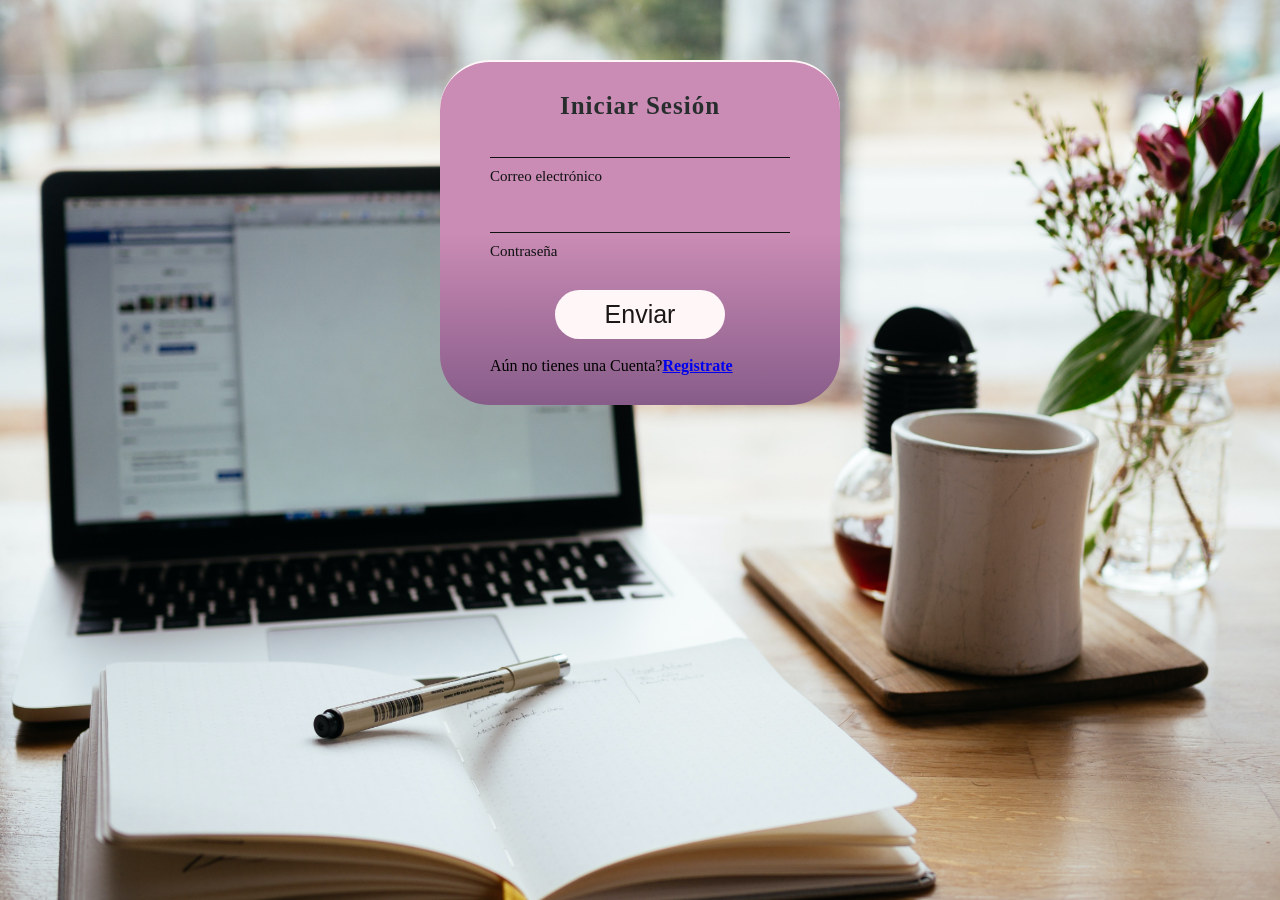
<file: index.html>
<!DOCTYPE html>
<html lang="es">
<head>
  <meta charset="UTF-8">
  <meta name="viewport" content="width=device-width, initial-scale=1.0">
  <title>Formulario de Registro</title>
  <link rel="stylesheet" href="style.css">
</head>
<body>
  <div class="container">
    <form action="" class="form" id="form" autocomplete="off">
      <p class="form-titulo">Iniciar Sesión</p>
      <div class="form-input email">
        <input type="text" id="email">
        <label for="myname">Correo electrónico</label>
        <p class="mensajeError"></p>
      </div>
      <div class="form-input password">
        <input type="text" id="password">
        <label for="surname">Contraseña</label>
        <p class="mensajeError"></p>
      </div>
      <div class="form-boton" >
        <input class="control" type="submit" value="Enviar">
        <br>
        <p>A&uacute;n no tienes una Cuenta?<a href="registro.html"><b>Registrate</b></a></p>
       
      </div>
    </form>
  </div>
  <script src="inicio.js"></script>
</body>
</html>
</file>
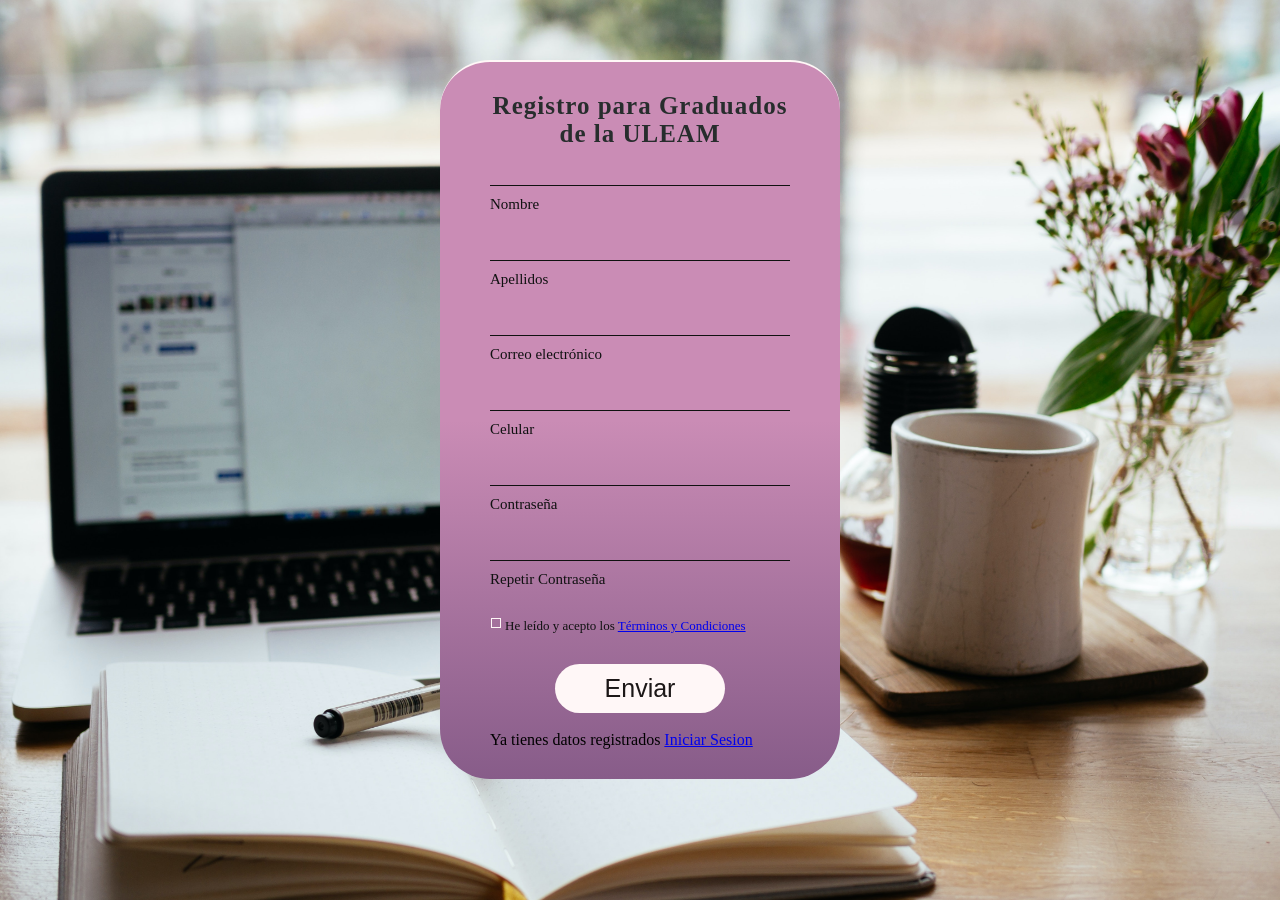
<file: registro.html>
<!DOCTYPE html>
<html lang="es">
<head>
  <meta charset="UTF-8">
  <meta name="viewport" content="width=device-width, initial-scale=1.0">
  <title>Formulario de Registro</title>
  <link rel="stylesheet" href="style.css">
</head>
<body>
  <div class="container">
    <form action="" class="form" id="form" autocomplete="off">
      <p class="form-titulo">Registro para Graduados de la ULEAM</p>
      <div class="form-input myname">
        <input type="text" id="myname">
        <label for="myname">Nombre</label>
        <p class="mensajeError"></p>
      </div>
      <div class="form-input surname">
        <input type="text" id="surname">
        <label for="surname">Apellidos</label>
        <p class="mensajeError"></p>
      </div>
      <div class="form-input email">
        <input type="email" id="email">
        <label for="email">Correo electrónico</label>
        <p class="mensajeError"></p>
      </div>
      <div class="form-input mobile">
        <input type="text" id="mobile">
        <label for="mobile">Celular</label>
        <p class="mensajeError"></p>
      </div>
      <div class="form-input password">
        <input type="password" id="password">
        <label for="password">Contraseña</label>
        <p class="mensajeError"></p>
      </div>
      <div class="form-input repeatPassword">
        <input type="password" id="repeatPassword">
        <label for="repeatPassword">Repetir Contraseña</label>
        <p class="mensajeError"></p>
      </div>
      <div class="form-termsAndConditions termsAndConditions">
        <input type="checkbox" id="termsAndConditions">
        <label for="termsAndConditions">He leído y acepto los </label>
        <a href="#">Términos y Condiciones</a>
        <p class="mensajeError"></p>
      </div>
      <div class="form-boton" >
        <input type="submit" class="control" value="Enviar">
      </div>
      
      <div>
        <br>
        <p>Ya tienes datos registrados <a href="index.html"> Iniciar Sesion</a></p>
      </div>
    </form>
  </div>
  <script src="registro.js" type="text/javascript"></script></body>
</html>
</file>
<file: style.css>
* {
    margin: 0;
    padding: 0;
    box-sizing: border-box;
  }
  
  body {
    background-image: url("fondo123.jpg");
    background-size: cover;
  }
  h1{
    margin-bottom: 50px;
    text-align: center;
    font-size: 22px;
  }
  .container {
    /* border: 3px solid red; */
    width: 400px;
    margin: auto;
    margin-top: 60px;
    border-radius: 4px;
    
  }
  .container .control{
    border-radius: 50px;
  }
  :root {
    --cfondoForm1: #875c89;
    --cfondoForm2:  #ca8cb5;
    --cnegro: rgb(255, 247, 247);
    --ctexto: rgb(16, 17, 17);
    --ctextoDark: rgb(186, 239, 227);
    --cblanco: rgb(28, 23, 23);
    --error: rgb(252, 11, 31);
  }
  
  [type="checkbox"] {
    display: none;
  }
  
  [type="checkbox"]:checked + label::before {
    background: var(--cnegro);
    transition: 0.5s;
    transform: rotate(180deg);
  }
  
  [type="checkbox"]:checked + label {
    color: var(--cnegro);
  }
  
  /* ---- FORMULARIO ---- */
  
  .form {
    /* border: 3px solid green; */
    border-radius: 50px;
    border-top: 2px solid var(--cnegro);
    max-width: 400px;
    padding: 30px 50px;
    margin: auto;
    margin-top: 10px;
    background: linear-gradient(
      0deg,
      var(--cfondoForm1) 0%,
      var(--cfondoForm2) 50%
    );
  }
  
  .form-titulo {
    color: rgb(39, 45, 45);
    font-weight: bold;
    width: 100%;
    font-size: 25px;
    text-align: center;
    margin: 0;
    margin-bottom: 20px;
    letter-spacing: 1px;
  }
  
  .form-input {
    margin-bottom: 30px;

  }
  
  .form-input label {
    display: block;
    margin-top: 10px;
    font-size: 15px;
    color: var(--ctexto);
  }
  
  .form-input input {
    width: 100%;
    border: none;
    outline: none;
    background: none;
    border-bottom: 1px solid var(--ctexto);
  }
  
  .form-input input:focus + label {
    font-weight: bold;
    color: var(--cnegro);
  }
  
  .form-termsAndConditions {
    margin-left: 15px;
    position: relative;
    color: var(--ctexto);
    font-size: 13px;
  }
  
  .form-termsAndConditions label::before {
    content: "";
    width: 8px;
    height: 8px;
    border: 1px solid var(--cnegro);
    position: absolute;
    left: -14px;
  }
  
  .form-boton input {
    background: var(--cnegro);
    color: var(--cblanco);
    padding: 10px 50px;
    font-size: 25px;
    display: block;
    margin: auto;
    margin-top: 30px;
    border: none;
  }
  
  .form-boton input:hover {
    background: var(--ctextoDark);
    transition: 0.5s;
  }
  
  .mensajeError {
    color: var(--error);
    margin-top: 0px;
    font-size: 12px;
    font-weight: bold;
    letter-spacing: 1px;
  }
  
  .mensajeCorrecto {
    text-align: center;
    font-weight: bold;
  }
</file>
